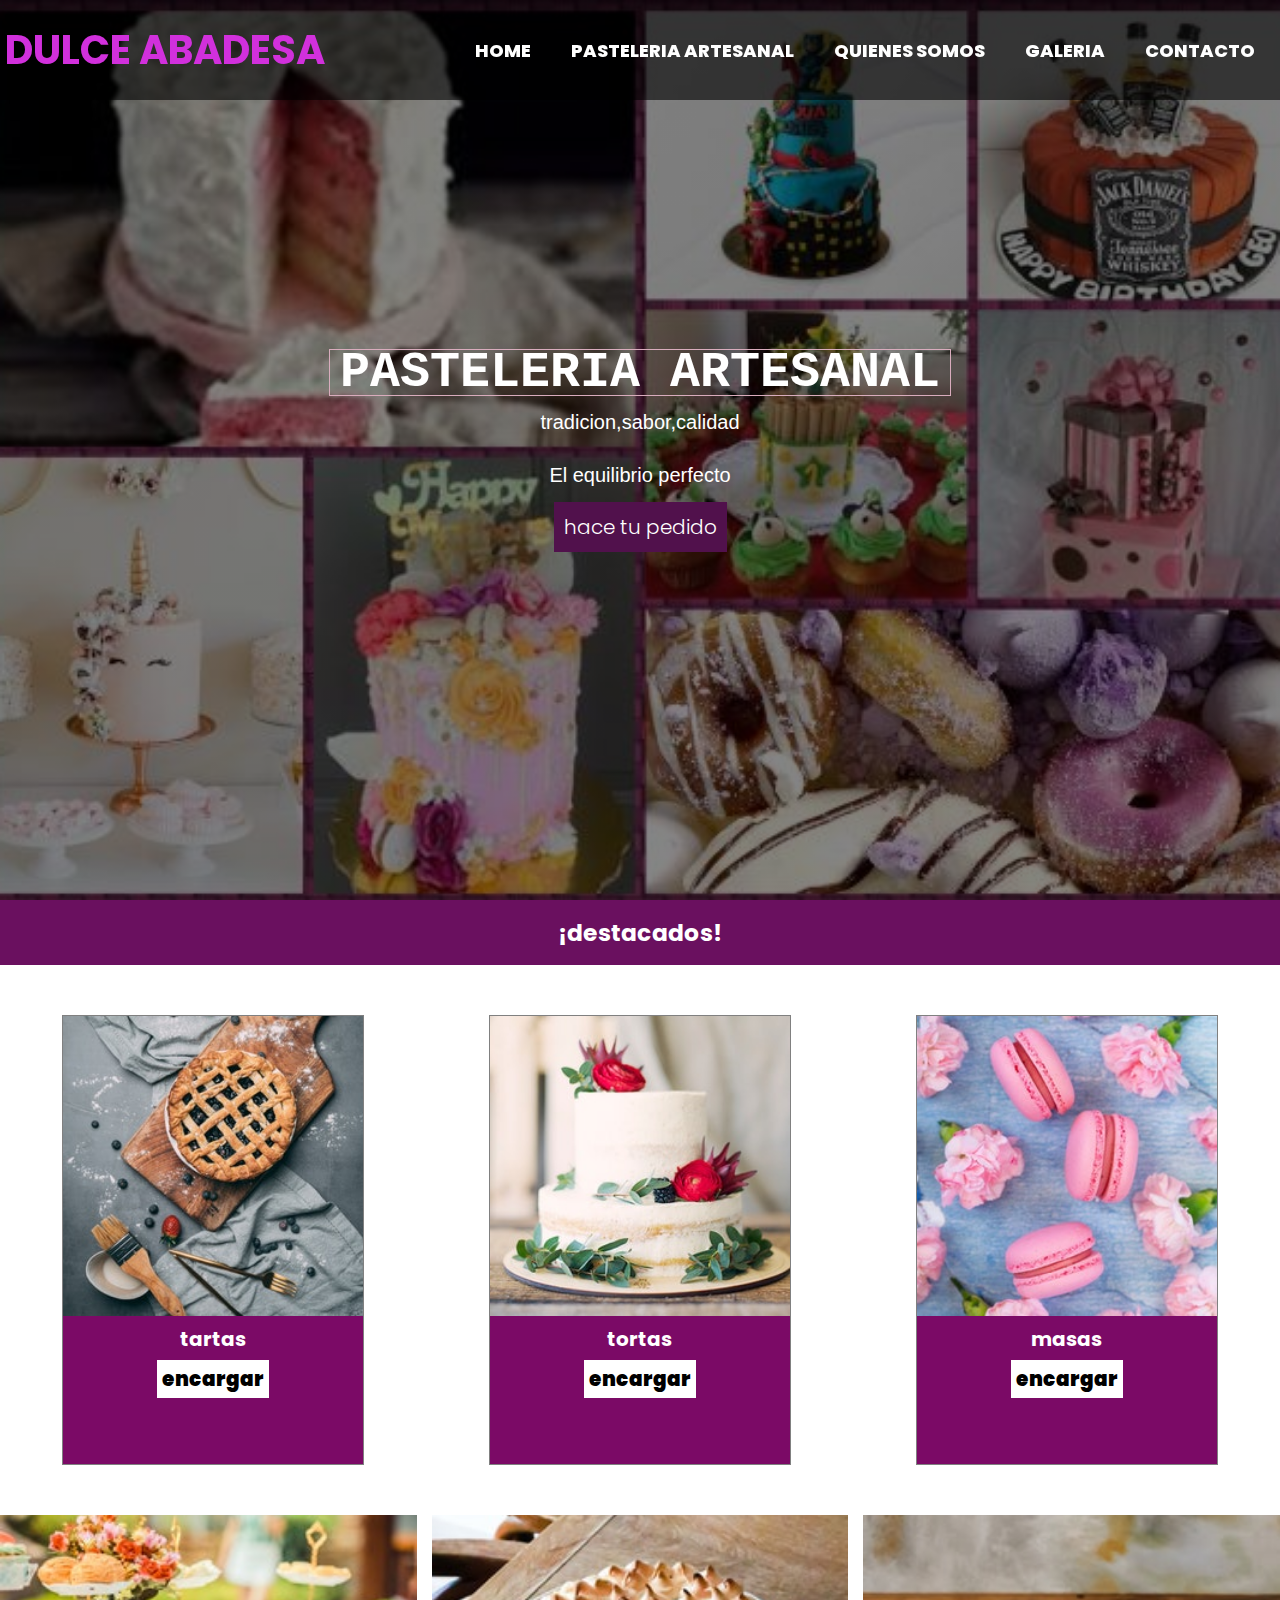
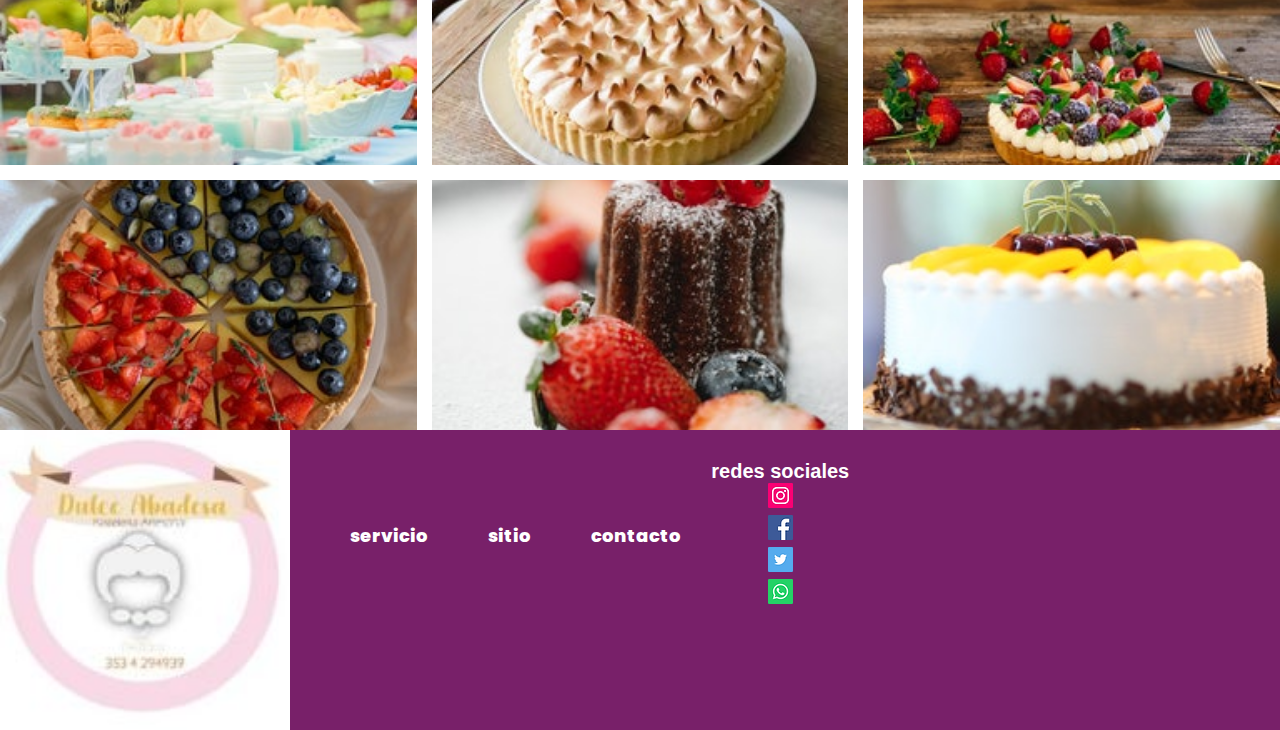
<file: index.html>
<!DOCTYPE html>
<html lang="en">

<head>
  <meta charset="UTF-8">
  <meta http-equiv="X-UA-Compatible" content="IE=edge">
  <meta name="viewport" content="width=device-width, initial-scale=1.0">
  <link rel="stylesheet" href="./proyecto.css" />
  <title>>Dulce Abadesa ,Pasteleria Artesanal</title>
</head>

<body>
  <header>
    <nav>
      <h1>DULCE ABADESA</h1>
      <ul>
        <li>
          <a href="index.html">HOME</a>
        </li>
        <li>
          <a href="html/pasteleriaartesanal.html">PASTELERIA ARTESANAL</a>
        </li>
        <li>
          <a href="html/quienessomos.html">QUIENES SOMOS</a>
        </li>
        <li>
          <a href="html/galeria.html">GALERIA</a>
        </li>
        <li>
          <a href="html/contacto.html">CONTACTO</a>
        </li>
      </ul>
    </nav>
  </header>
  <main>
    <section class="hero">
      <h2>PASTELERIA ARTESANAL</h2>
      <p>tradicion,sabor,calidad</p>
      <p>El equilibrio perfecto</p>
      <a href="">hace tu pedido</a>
    </section>
    <section class="productos">
      <h3>¡destacados!</h3>
      <div>
        <div>
          <img src="./img/modelo20.jpg" alt="">
          <h4>tartas</h4>
          <a href="">encargar</a>
        </div>
        <div>
          <img src="./img/modelo19.jpg" alt="">
          <h4>tortas</h4>
          <a href="">encargar</a>
        </div>
        <div>
          <img src="./img/modelo4.jpg" alt="">
          <h4>masas</h4>
          <a href="">encargar</a>
        </div>
      </div>
    </section>
    <section class="galeria">
      <div class="grid-container ">
        <img src="./img/modelo26.jpg" alt="">
      </div>
      <div class="grid-container modelo21">
        <img src="./img/modelo21.jpg" alt="">
      </div>
      <div class="grid-container">
        <img src="./img/modelo22.jpg" alt="">
      </div>
      <div clas="grid-container">
        <img src="./img/modelo23.jpg" alt="">
      </div>
      <div class="grid-container modelo24 ">
        <img src="./img/modelo24.jpg" alt="">
      </div>
      <div class="grid-container">
        <img src="./img/modelo25.jpg" alt="">
      </div>
    </section>
  </main>
  <footer id="grid">
    <img src="./img/logonuevo.jpg" alt="dulce abadesa">
    <div class="redes ">
      <div>
        <ul>
          <li><a href="">servicio</a></li>
          <li><a href="">sitio</a></li>
          <li><a href="">contacto</a></li>
        </ul>
      </div>
      <div>
        <p>redes sociales</p>
        <div class="instagram">
          <a href="index.html" target="_blank" class="ico"><img src="./img/modelo43.png" alt="Instagram"></a>
        </div>
        <div class="facebook">
          <a href="index.html" target="_blank" class="ico"><img src="./img/modelo47.png" alt="Facebook"></a>
        </div>
        <div class="twitter">
          <a href="index.html" target="_blank" class="ico"><img src="./img/modelo45.png" alt="Twitter"></a>
        </div>
        <div class="watsapp">
          <a href="index.html" target="_blank" class="ico"><img src="./img/modelo60.png" alt="watsapp"></a>
        </div>
      </div>
    </div>
  </footer>
</body>

</html>
</file>
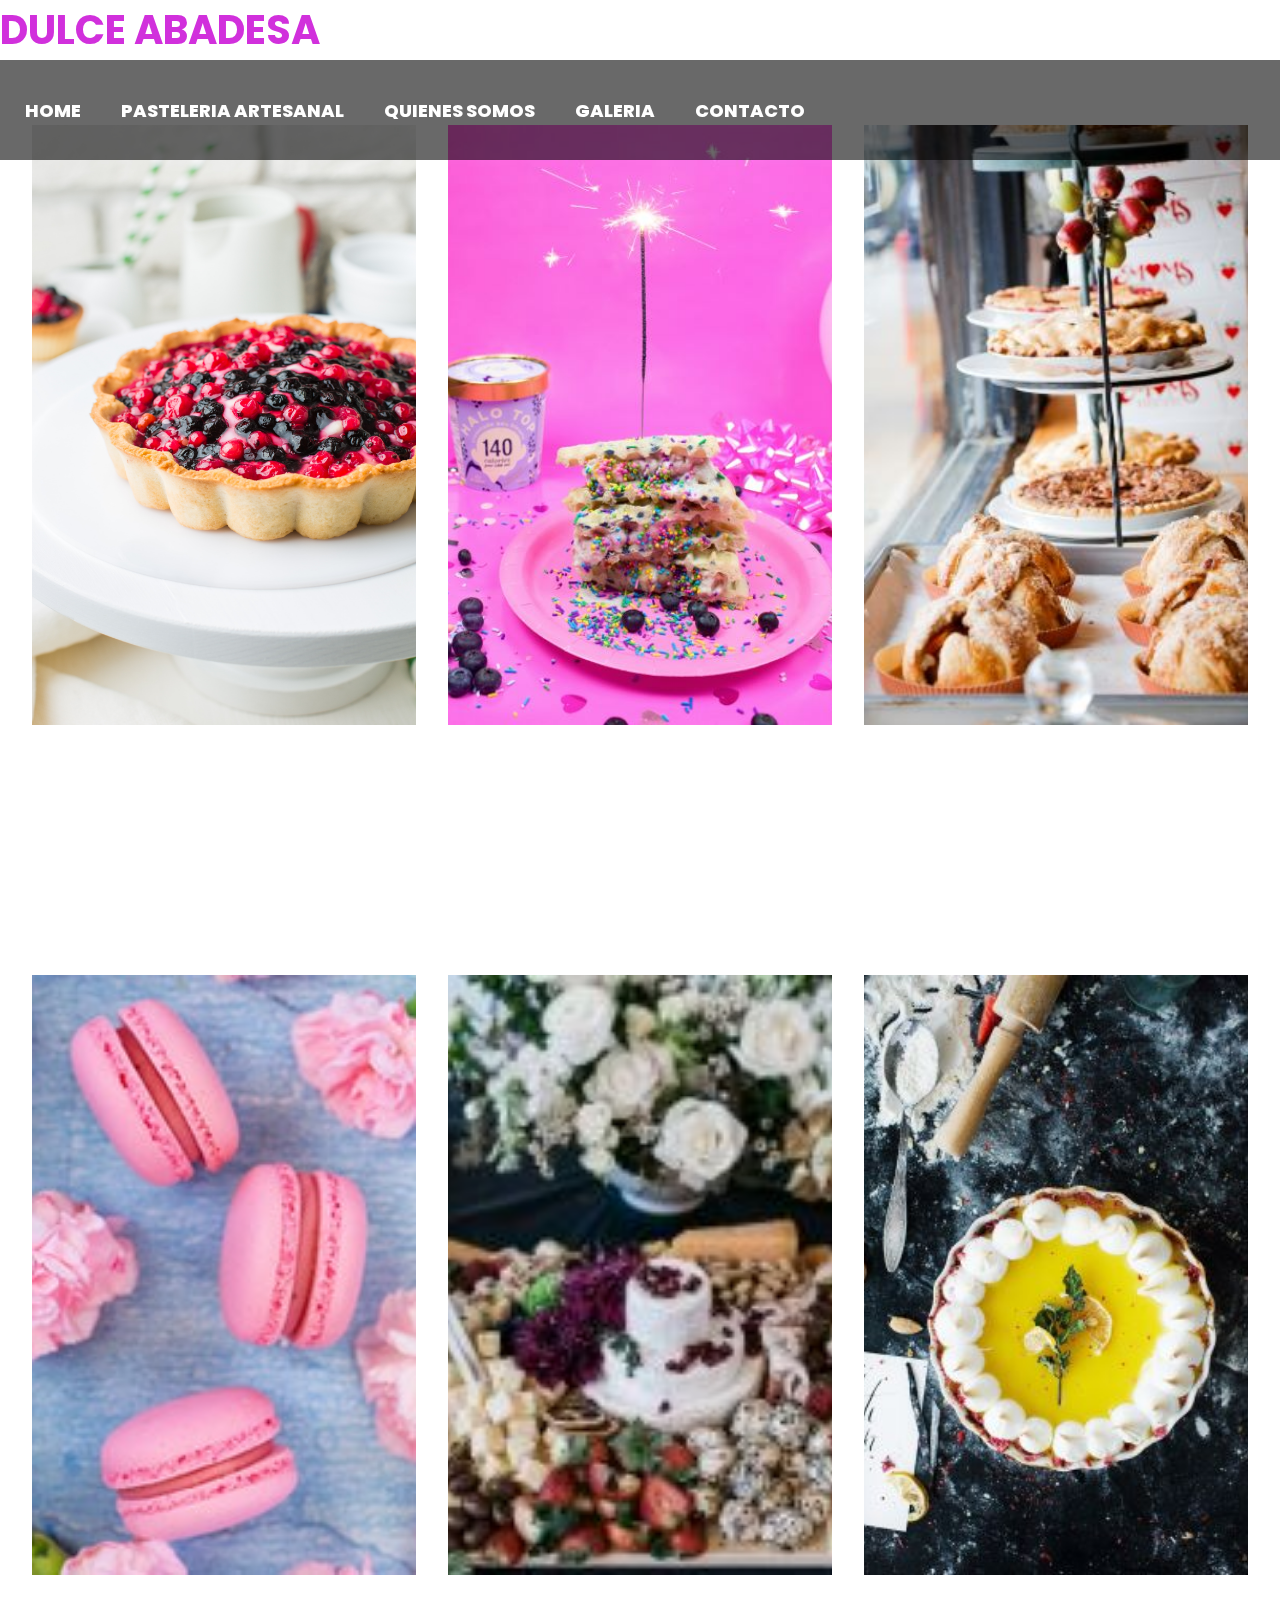
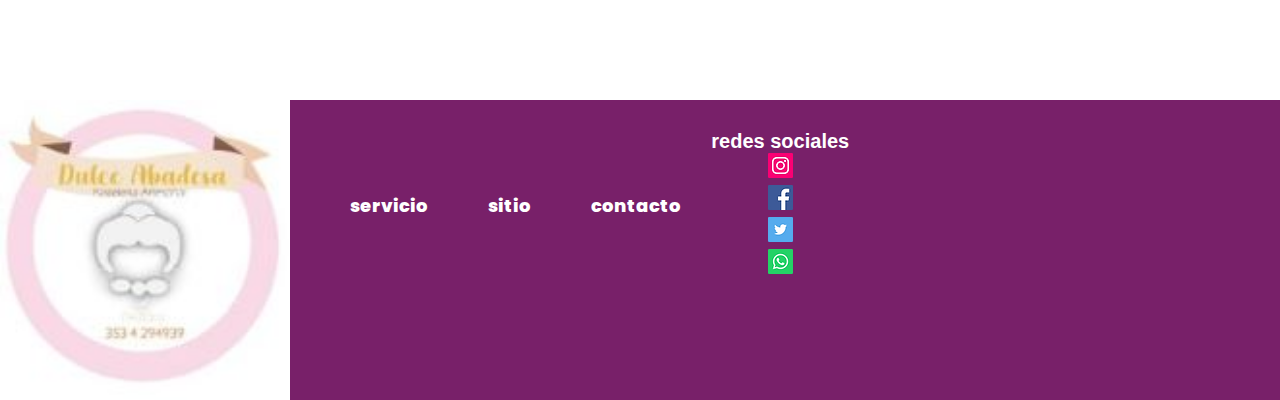
<file: html/galeria.html>
<!DOCTYPE html>
<html lang="en">

<head>
    <meta charset="UTF-8">
    <meta http-equiv="X-UA-Compatible" content="IE=edge">
    <meta name="viewport" content="width=device-width, initial-scale=1.0">
    <link rel="stylesheet" href="../proyecto.css" />
    <title>Dulce Abadesa ,Pasteleria Artesanal</title>
</head>

<body>
    <header>
        <h1>DULCE ABADESA</h1>
        <nav>
            <ul>
                <li>
                    <a href="../index.html">HOME</a>
                </li>
                <li>
                    <a href="pasteleriaartesanal.html">PASTELERIA ARTESANAL</a>
                </li>
                <li>
                    <a href="quienessomos.html">QUIENES SOMOS</a>
                </li>
                <li>
                    <a href="galeria.html">GALERIA</a>
                </li>
                <li>
                    <a href="contacto.html">CONTACTO</a>
                </li>
            </ul>
        </nav>
    </header>
    <main>
        <div class="grilla">
            <div>
                <img src="../img/modelo1.jpg" alt="">
            </div>
            <div>
                <img src="../img/modelo2.jpg" alt="">
            </div>
            <div>
                <img src="../img/modelo3.jpg" alt="">
            </div>
            <div>
                <img src="../img/modelo4.jpg" alt="">
            </div>
            <div>
                <img src="../img/modelo5.jpg" alt="">
            </div>
            <div>
                <img src="../img/modelo6.jpg" alt="">
            </div>
        </div>
    </main>
    <footer id="grid">
        <img src="../img/logonuevo.jpg" alt="dulce abadesa">
        <div class="redes ">
            <div>
                <ul>
                    <li><a href="">servicio</a></li>
                    <li><a href="">sitio</a></li>
                    <li><a href="">contacto</a></li>
                </ul>
            </div>
            <div>
                <p>redes sociales</p>
                <div class="instagram">
                    <a href="index.html" target="_blank" class="ico"><img src="../img/modelo43.png" alt="Instagram"></a>
                </div>
                <div class="facebook">
                    <a href="index.html" target="_blank" class="ico"><img src="../img/modelo47.png" alt="Facebook"></a>
                </div>
                <div class="twitter">
                    <a href="index.html" target="_blank" class="ico"><img src="../img/modelo45.png" alt="Twitter"></a>
                </div>
                <div class="watsapp">
                    <a href="index.html" target="_blank" class="ico"><img src="../img/modelo60.png" alt="watsapp"></a>
                </div>
            </div>
        </div>
    </footer>
</body>

</html>
</file>
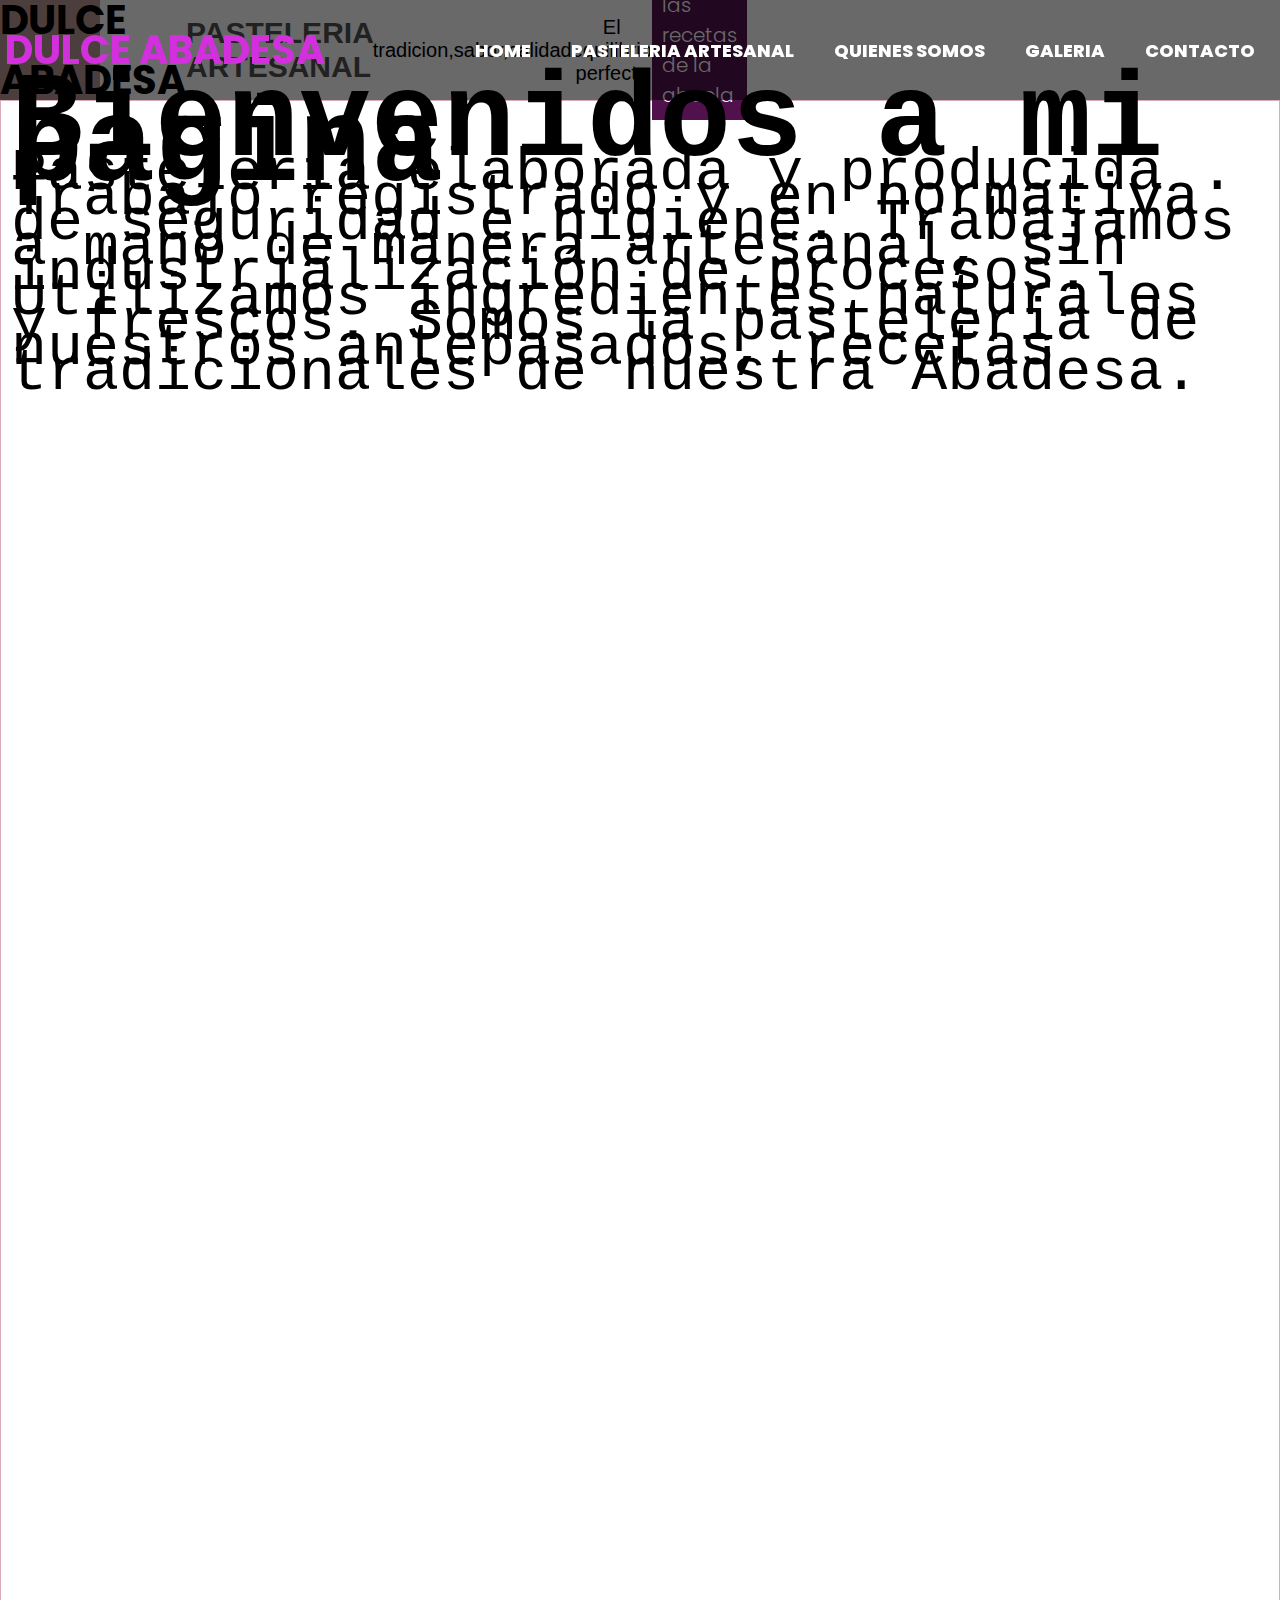
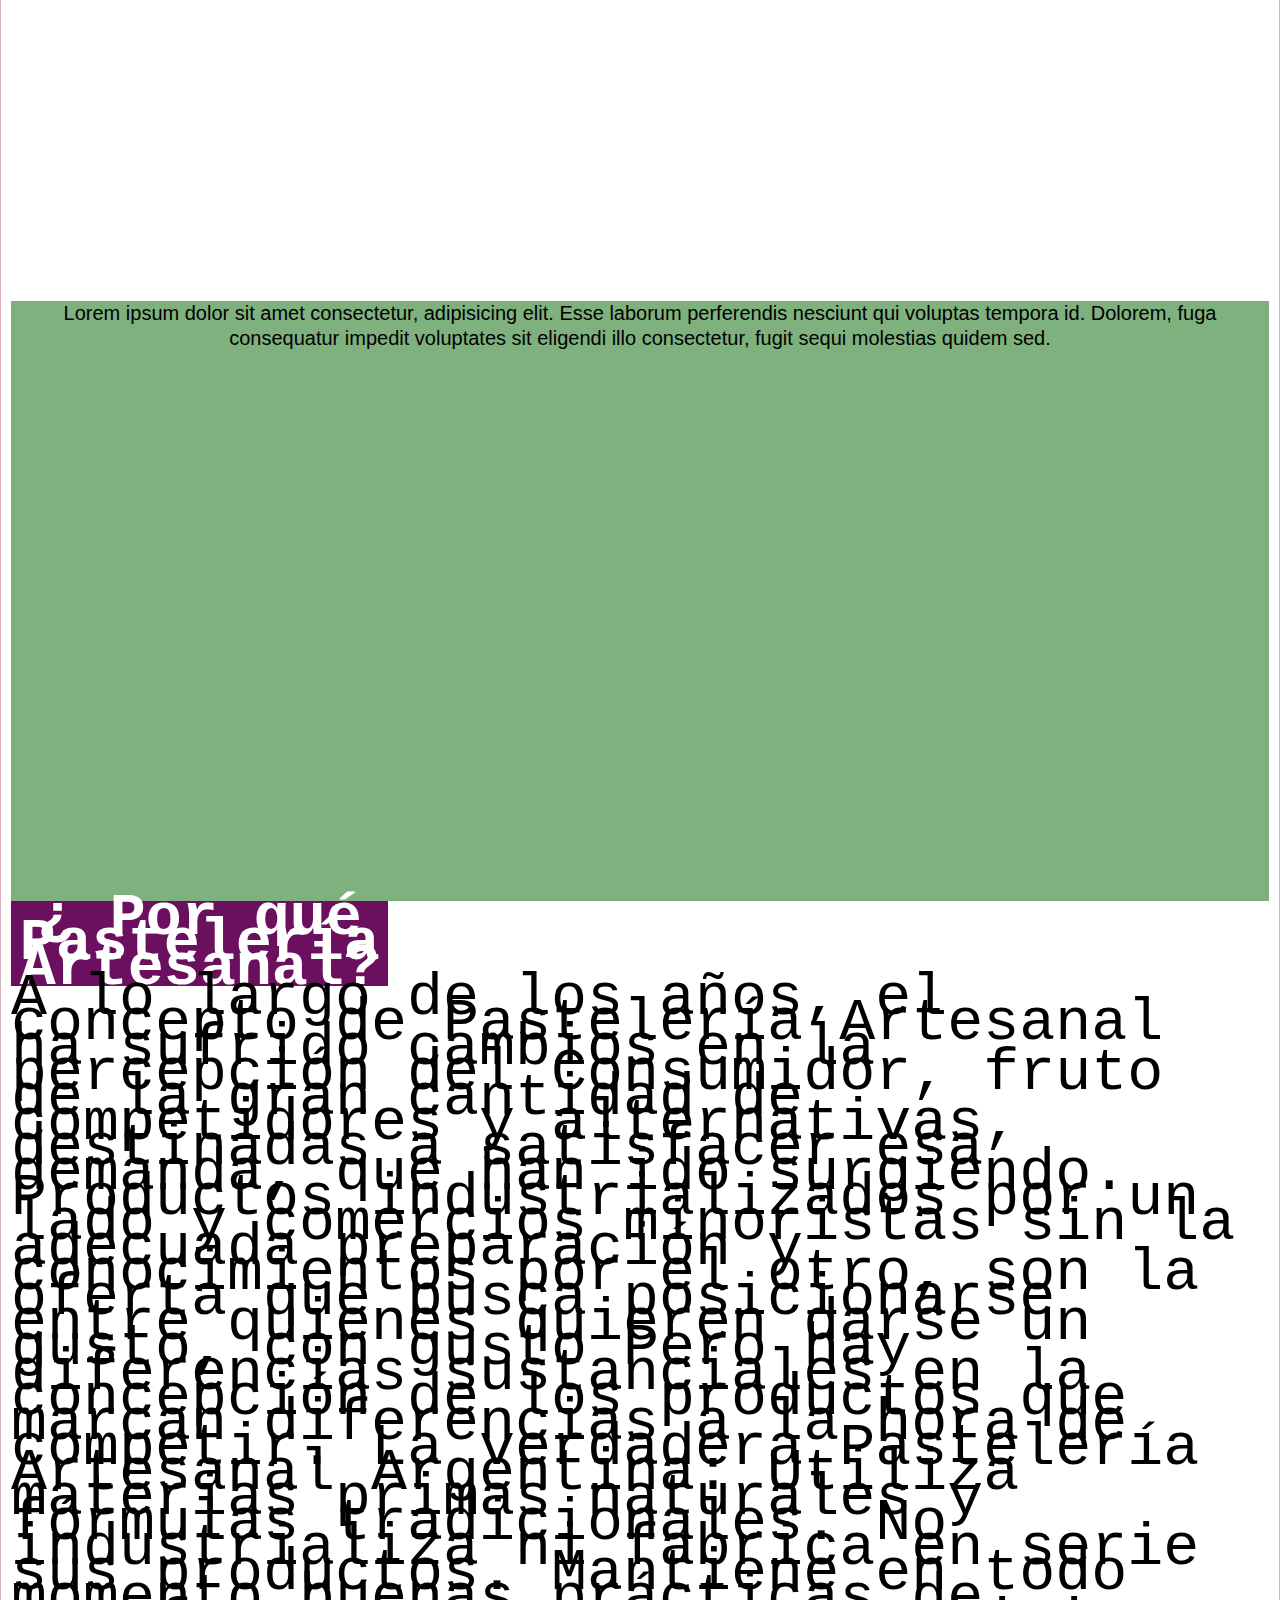
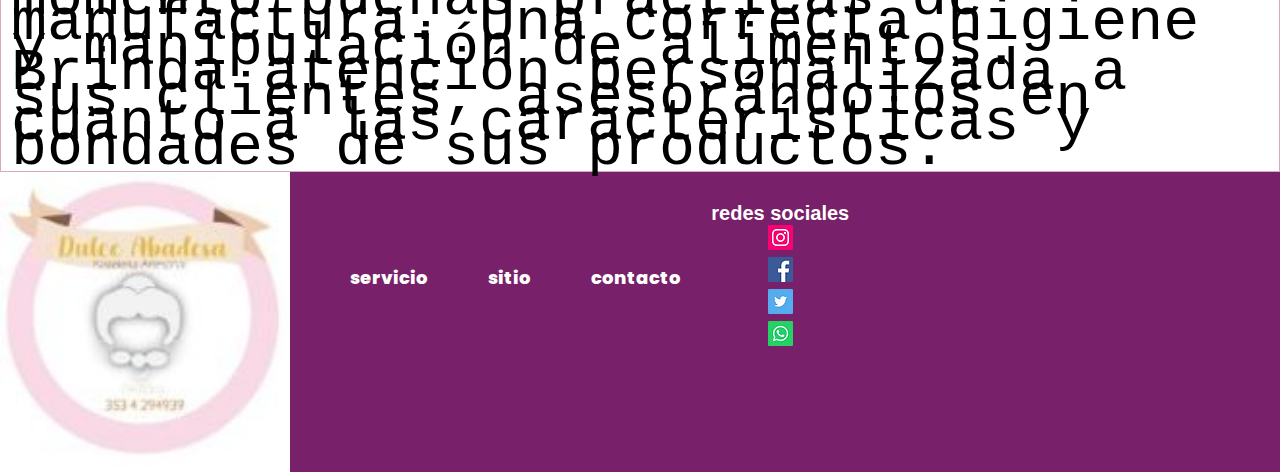
<file: html/quienessomos.html>
<!DOCTYPE html>
<html lang="en">

<head>
    <meta charset="UTF-8">
    <meta http-equiv="X-UA-Compatible" content="IE=edge">
    <meta name="viewport" content="width=device-width, initial-scale=1.0">
    <link rel="stylesheet" href="../proyecto.css" />
    <title>>Dulce Abadesa ,Pasteleria Artesanal</title>
</head>

<body>
    <header>
        <nav>
            <h1>DULCE ABADESA</h1>
            <ul>
                <li>
                    <a href="../index.html">HOME</a>
                </li>
                <li>
                    <a href="pasteleriaartesanal.html">PASTELERIA ARTESANAL</a>
                </li>
                <li>
                    <a href="quienessomos.html">QUIENES SOMOS</a>
                </li>
                <li>
                    <a href="galeria.html">GALERIA</a>
                </li>
                <li>
                    <a href="contacto.html">CONTACTO</a>
                </li>
            </ul>
        </nav>
    </header>
    <main>
        <section class="quienes_somos">
            <h1>DULCE ABADESA</h1>
            <h2>PASTELERIA ARTESANAL</h2>
            <p>tradicion,sabor,calidad</p>
            <p>El equilibrio perfecto</p>
            <a href="">las recetas de la abuela</a>
        </section>
        <section class="elaboracion_card">
            <div>
                <h1 class="animate__animated animate__backOutDown">Bienvenidos a mi pagina</h1>
                <div class="a1">
                    <div> Pastelería elaborada y producida .
                        Trabajo registrado y en normativa de seguridad e higiene.
                        Trabajamos a mano de manera artesanal, sin industrialización de procesos.
                        Utilizamos ingredientes naturales y frescos.
                        Somos la pasteleria de nuestros antepasados,
                        recetas tradicionales de nuestra Abadesa.
                    </div>
                    <div>

                        <div class="a2">

                        </div>

                        <div class="a3" data-aos="fade-right" data-aos-duration="3000">
                            <p data-aos="fade-right">Lorem ipsum dolor sit amet consectetur,
                                adipisicing elit. Esse laborum perferendis nesciunt qui voluptas tempora id. Dolorem,
                                fuga consequatur
                                impedit voluptates sit eligendi illo consectetur, fugit sequi molestias quidem sed.</p>
                        </div>

                        <h2 class="animate__animated animate__backOutDown"></h2>


                        <script src="https://unpkg.com/aos@2.3.1/dist/aos.js"></script>
                        <script>
                            AOS.init();
                        </script>
                        <h4>¿ Por qué Pastelería Artesanal?</h4>
                        <div>A lo largo de los años, el concepto de Pastelería Artesanal ha sufrido cambios en la
                            percepción
                            del
                            Consumidor, fruto de la gran cantidad de competidores y alternativas, destinadas a
                            satisfacer
                            esa
                            demanda, que han ido surgiendo.
                            Productos industrializados por un lado y comercios minoristas sin la adecuada preparación y
                            conocimientos por el otro, son la oferta que busca posicionarse entre quienes quieren darse
                            un
                            gusto, con gusto
                            Pero hay diferencias sustanciales en la concepción de los productos que marcan diferencias a
                            la
                            hora
                            de competir.
                            La verdadera Pastelería Artesanal Argentina:
                            Utiliza materias primas naturales y fórmulas tradicionales.
                            No industrializa ni fabrica en serie sus productos.
                            Mantiene en todo momento buenas prácticas de manufactura.
                            Una correcta higiene y manipulación de alimentos.
                            Brinda atención personalizada a sus clientes, asesorándolos en cuanto a las características
                            y
                            bondades de sus productos.
                        </div>
                    </div>
                </div>
            </div>
        </section>
    </main>
    <footer id="grid">
        <img src="../img/logonuevo.jpg" alt="dulce abadesa">
        <div class="redes ">
            <div>
                <ul>
                    <li><a href="">servicio</a></li>
                    <li><a href="">sitio</a></li>
                    <li><a href="">contacto</a></li>
                </ul>
            </div>
            <div>
                <p>redes sociales</p>
                <div class="instagram">
                    <a href="../index.html" target="_blank" class="ico"><img src="../img/modelo43.png"
                            alt="Instagram"></a>
                </div>
                <div class="facebook">
                    <a href="../index.html" target="_blank" class="ico"><img src="../img/modelo47.png"
                            alt="Facebook"></a>
                </div>
                <div class="twitter">
                    <a href="../index.html" target="_blank" class="ico"><img src="../img/modelo45.png"
                            alt="Twitter"></a>
                </div>
                <div class="watsapp">
                    <a href="../index.html" target="_blank" class="ico"><img src="../img/modelo60.png"
                            alt="watsapp"></a>
                </div>
            </div>
        </div>
    </footer>
</body>

</html>
</file>
<file: proyecto.css>
@import url("https://fonts.googleapis.com/css2?family=Poppins:wght@200;400;600&display=swap");

  * {
     margin: 0;
     padding: 0;
     box-sizing: border-box;
  }

  body {
     font-family: "poppins", sans-serif;
     font-weight: 300;
     font-size: 20px;
  }

  /*header nav*/
  header {
     position: fixed;

  }

  header nav {
     display: flex;
     justify-content: space-between;
     align-items: center;
     width: 100vw;
     height: 100px;
     background-color: rgba(0, 0, 0, 0.587);
     padding: 5px;
  }

  header h1 {
     display: flex;
     color: rgb(209, 48, 220);
  }

  header nav ul {
     display: flex;
     list-style: none;

  }

  header nav ul li a {
     text-decoration: none;
     color: white;
     font-weight: 800;
     font-size: 18px;
     margin: 20px;
  }

  /*main index*/
  .hero {
     width: 100%;
     height: 100vh;
     background: linear-gradient(rgba(0, 0, 0, 0.498), rgba(0, 0, 0, 0.479)), url(./img/modelobaner.jpg);
     background-position: center;
     background-repeat: no-repeat;
     background-size: cover;
     background-attachment: fixed;
     display: flex;
     flex-direction: column;
     justify-content: center;
     align-items: center;
     color: white;

  }

  .hero h2 {
     font-family: "PT Mono", monospace;
     font-weight: 400px;
     font-size: 50px;
     line-height: 25px;
     border: 1px solid rgb(217, 172, 189);
     padding: 10px;
  }

  .hero p {
     margin: 15px;
  }

  .hero a {
     text-decoration: none;
     color: white;
     background-color: rgb(81, 17, 76);
     padding: 10px;
  }

  .productos h3 {
     background-color: rgb(106, 16, 95);
     color: white;
     width: 100%;
     text-align: center;
     padding: 15px;
  }

  .productos>div {
     display: flex;
     justify-content: space-around;
     align-items: center;
     margin-top: 50px;
     flex-wrap: wrap;
  }

  .productos div div img {
     width: 100%;
     height: 300px;
  }

  .productos div div {
     border: 1px solid gray;
     width: 300;
     height: 450px;
     text-align: center;
     background-color: rgb(123, 10, 102);
     color: white;
     box-shadow: 9px 10px 21px -8px rgba (0, 0, 0, 0.75);
     -webkit-box-shadow: 9px 10px 21px -8px rgba (0, 0, 0, 0.75);
     -moz-box-shadow: 9px 10px 21px -8px rgba (0, 0, 0, 0.75);
  }

  .productos div div h4 {
     margin-bottom: 10px;
  }

  .productos div div a {
     text-decoration: none;
     color: rgba(0, 0, 0);
     background-color: white;
     font-weight: 900;
     padding: 5px;

  }

  .galeria {
     width: 100%;
     margin-top: 50px;
     display: grid;
     grid-template-columns: repeat(3, 1fr);
     grid-auto-rows: 250px;
     gap: 15px;

  }

  .galeria div img {
     width: 100%;
     height: 100%;
     object-fit: cover;
     box-shadow: 9px 10px 21px -8px rgba (0, 0, 0, 0.75);
     -webkit-box-shadow: 9px 10px 21px -8px rgba (0, 0, 0, 0.75);
     -moz-box-shadow: 9px 10px 21px -8px rgba (0, 0, 0, 0.75);
  }

  .grid-container {
     position: relative;

  }

  .grid-container img a {
     position: absolute;
     bottom: 0;
     background-color: rgba(0, 0, 0, 0.509);
     width: 100%;
     color: white;
  }

  /*main contactos */


  /*main galeria*/
  .grilla {
     display: grid;
  }

  .galeria {
     width: 100%;
     margin-top: 50px;
     display: grid;
     grid-template-columns: repeat(3, 1fr);
     grid-auto-rows: 250px;
     gap: 15px;

  }

  .grilla div img {
     width: 100%;
     height: 100%;
     object-fit: cover;
     box-shadow: 9px 10px 21px -8px rgba (0, 0, 0, 0.75);
     -webkit-box-shadow: 9px 10px 21px -8px rgba (0, 0, 0, 0.75);
     -moz-box-shadow: 9px 10px 21px -8px rgba (0, 0, 0, 0.75);
  }

  /*main pasteleria*/
  /*main quienes somos*/
  .quienes_somos {
     display: flex;
     flex-direction: row;
     flex-wrap: nowrap;
     align-items: center;
     justify-content: space-evenly;
     background-color: rgb(186, 151, 151);
     height: 100px;
     width: 100px;
  }

  .quienes_somos h2 {

     font-size: 30px;
     color: rgb(82, 81, 81);
     font-family: Impact, Haettenschweiler, 'Arial Narrow Bold', sans-serif;
  }

  .elaboracion_card {
     font-family: "PT Mono", monospace;
     font-weight: 600px;
     font-size: 60px;
     line-height: 25px;
     border: 1px solid rgb(217, 172, 189);
     padding: 10px;
  }

  p {
     font-size: 20px;
     text-align: center;
     font-family: Verdana, Geneva, Tahoma, sans-serif;
  }


  .elaboracion_card p {
     margin: 15px;
     font-size: 20px;
     text-align: center;
     font-family: Verdana, Geneva, Tahoma, sans-serif;
  }

  .quienes_somos a {
     text-decoration: none;
     color: white;
     background-color: rgb(81, 17, 76);
     padding: 10px;
  }

  .elaboracion_card h4 {
     background-color: rgb(106, 16, 95);
     color: white;
     width: 30%;
     text-align: center;
     padding: 5px;
  }


  /*footer*/
  .footer-grid {
     display: grid;
  }

  footer {
     display: flex;
     height: 300px;
     background-color: rgb(120, 32, 105);
     display: flex;

  }

  footer ul {
     display: flex;
     list-style: none;

  }

  footer ul li a {
     display: flex;
     text-decoration: none;
     color: white;
     font-weight: 800;
     font-size: 18px;
     margin: 30px;
  }

  .redes {
     display: flex;
     color: white;
     text-align: center;
     font-weight: 900;
     font-size: 18px;
     margin: 30px;
  }

  .footer-grid {
     display: flex;
     height: 300px;
     background-color: rgb(130, 26, 107);
  }

  /* media queries*/
  /*ms*/
  @media only screen and (max-width:600px) {

     header {
        height: 400px;

     }

     header nav {
        display: flex;
        flex-direction: column;
        justify-content: space-between;
        text-align: center;
        align-items: center;
        width: 100vw;
        height: 400px;
        background-color: rgba(0, 0, 0, 0.587);

     }

     .hero {
        display: flex;
        flex-direction: column;
        font-size: 30px;
        text-align: center;
        height: 1200px;
        width: 100vw;
        align-items: center;
     }

     .hero h2 {
        font-size: 30px;
     }

     .footer-grid {
        display: flex;
        flex-direction: column;
        flex-wrap: wrap;
        text-align: center;
        justify-content: space-between;
        align-items: center;
        height: 400px;
        background-color: rgb(200, 93, 168);
     }

     .footer-grid img {
        display: flex;
        flex-direction: column;
        justify-content: space-between;

     }

     .grilla {
        height: 1600px;
        grid-template-columns: 90%;
        grid-template-rows: 200px 200px 200px 200px 200px 200px;
        grid-template-areas: "modelo1"
           "modelo2"
           "modelo3"
           "modelo4"
           "modelo5"
           "modelo6";

        align-content: space-around;
        justify-content: center;

     }

     ul {
        height: 300px;
        flex-direction: column;
        justify-content: space-evenly;
        align-items: center;

     }
  }


  /*MD*/
  @media only screen and (min-width:600px) {

     header {
        height: 600;
     }

     .grilla {

        height: 1700px;
        grid-template-columns: 40% 40%;
        grid-template-rows: 500px 500px 500px;
        grid-template-areas: "modelo1 modelo2"
           "modelo3 modelo4"
           "modelo5 modelo6";
        justify-content: space-evenly;
        align-content: space-around;

     }

     ul {
        height: 150px;
        flex-direction: row;
        justify-content: space-evenly;
        align-items: center;

     }

     .footer-grid {
        display: flex;
        flex-direction: row;
        height: 250px;
        background-color: rgb(128, 20, 99);
     }

  }

  /* LG */

  @media only screen and (min-width:992px) {

     .grilla {
        height: 1700px;
        grid-template-columns: 30% 30% 30%;
        grid-template-rows: 600px 600px;
        grid-template-areas: "modelo1 modelo2 modelo3"
           "modelo4 modelo5 modelo6";
     }

     .footer-grid {
        display: flex;
        height: 300px;
        background-color: rgb(131, 75, 125);
     }
  }

  .a2 {
     height: 1500px;
  }


  .a3 {
     height: 600px;
     background-color: rgb(127, 177, 127);
  }
</file>
